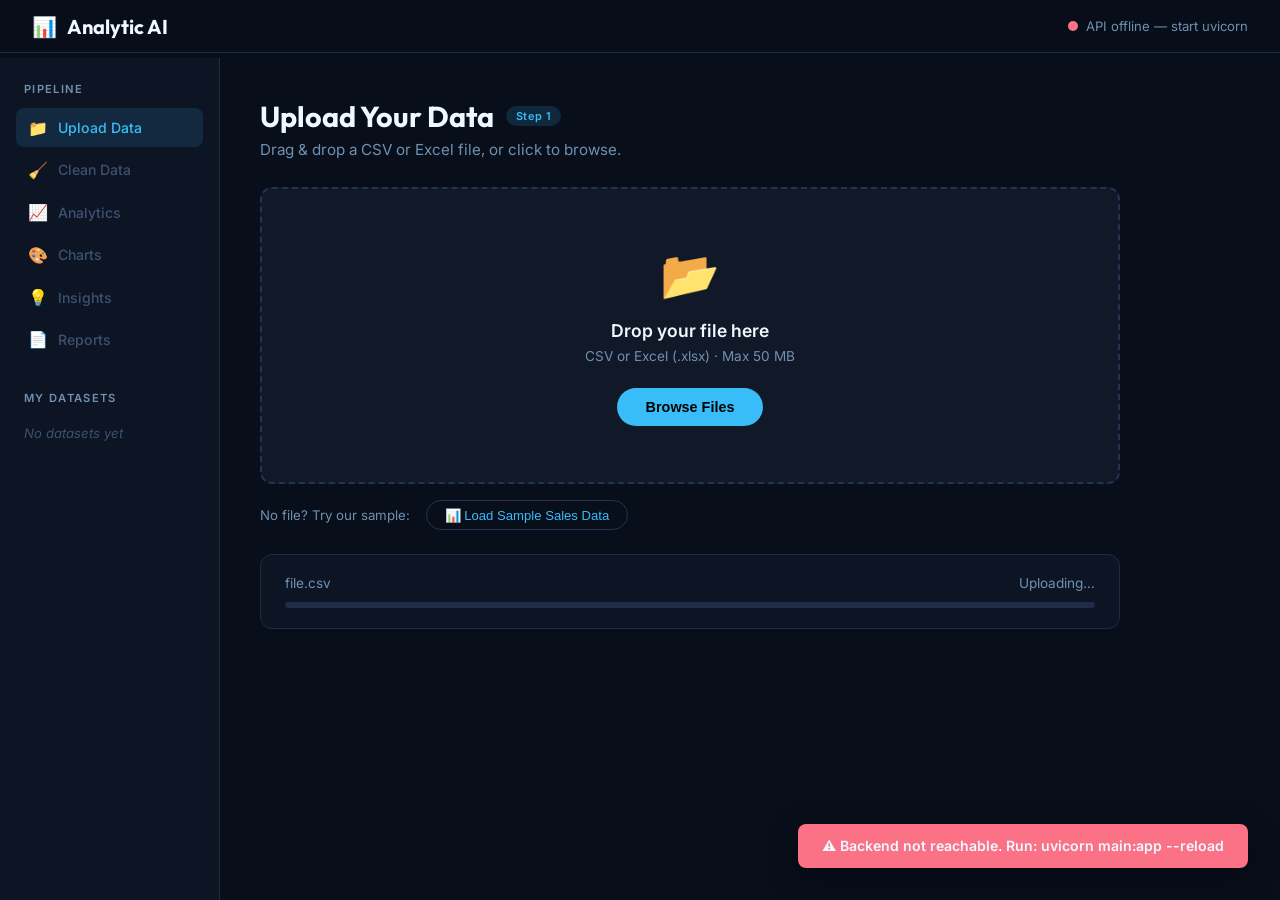
<file: public/dashboard.html>
<!DOCTYPE html>
<html lang="en">

<head>
    <meta charset="UTF-8" />
    <meta name="viewport" content="width=device-width, initial-scale=1.0" />
    <title>Analytic AI — Dashboard</title>
    <link rel="preconnect" href="https://fonts.googleapis.com" />
    <link
        href="https://fonts.googleapis.com/css2?family=Outfit:wght@300;400;600;700;800&family=Inter:wght@400;500;600&display=swap"
        rel="stylesheet" />
    <link rel="stylesheet" href="dashboard.css" />
</head>

<body>

    <!-- ── Navigation ───────────────────────────────────────── -->
    <nav class="dash-nav">
        <a href="index.html" class="logo">📊 <span>Analytic AI</span></a>
        <div class="nav-status">
            <span id="api-status" class="status-dot offline" title="API connection status"></span>
            <span id="api-label">Connecting…</span>
        </div>
    </nav>

    <!-- ── Pipeline Steps sidebar ──────────────────────────── -->
    <div class="layout">

        <aside class="sidebar">
            <p class="sidebar-title">Pipeline</p>
            <ul class="steps-list">
                <li class="step-item active" data-step="upload" id="nav-upload">
                    <span class="step-icon">📁</span>
                    <span class="step-label">Upload Data</span>
                    <span class="step-tick hidden">✓</span>
                </li>
                <li class="step-item locked" data-step="clean" id="nav-clean">
                    <span class="step-icon">🧹</span>
                    <span class="step-label">Clean Data</span>
                    <span class="step-tick hidden">✓</span>
                </li>
                <li class="step-item locked" data-step="analytics" id="nav-analytics">
                    <span class="step-icon">📈</span>
                    <span class="step-label">Analytics</span>
                    <span class="step-tick hidden">✓</span>
                </li>
                <li class="step-item locked" data-step="charts" id="nav-charts">
                    <span class="step-icon">🎨</span>
                    <span class="step-label">Charts</span>
                    <span class="step-tick hidden">✓</span>
                </li>
                <li class="step-item locked" data-step="insights" id="nav-insights">
                    <span class="step-icon">💡</span>
                    <span class="step-label">Insights</span>
                    <span class="step-tick hidden">✓</span>
                </li>
                <li class="step-item locked" data-step="reports" id="nav-reports">
                    <span class="step-icon">📄</span>
                    <span class="step-label">Reports</span>
                    <span class="step-tick hidden">✓</span>
                </li>
            </ul>

            <!-- Dataset list -->
            <div class="sidebar-section">
                <p class="sidebar-title">My Datasets</p>
                <ul id="dataset-list" class="dataset-list">
                    <li class="ds-empty">No datasets yet</li>
                </ul>
            </div>
        </aside>

        <!-- ── Main panel ──────────────────────────────────────── -->
        <main class="main-panel">

            <!-- ═══ STEP 1: UPLOAD ═══ -->
            <section id="step-upload" class="step-section active">
                <div class="step-header">
                    <h1>Upload Your Data <span class="badge">Step 1</span></h1>
                    <p>Drag & drop a CSV or Excel file, or click to browse.</p>
                </div>

                <div class="upload-zone" id="drop-zone">
                    <div class="upload-icon">📂</div>
                    <p class="upload-title">Drop your file here</p>
                    <p class="upload-sub">CSV or Excel (.xlsx) · Max 50 MB</p>
                    <button class="btn-upload" id="browse-btn">Browse Files</button>
                    <input type="file" id="file-input" accept=".csv,.xlsx,.xls" hidden />
                </div>

                <!-- Sample file quick-load -->
                <div class="sample-bar">
                    <span>No file? Try our sample:</span>
                    <button class="btn-sample" id="sample-btn">📊 Load Sample Sales Data</button>
                </div>

                <!-- Upload progress -->
                <div id="upload-progress" class="progress-card hidden">
                    <div class="progress-info">
                        <span id="upload-filename">file.csv</span>
                        <span id="upload-status-text">Uploading…</span>
                    </div>
                    <div class="progress-bar-wrap">
                        <div class="progress-bar" id="progress-bar"></div>
                    </div>
                </div>

                <!-- Upload result -->
                <div id="upload-result" class="result-card hidden">
                    <div class="result-header">
                        <span class="result-icon">✅</span>
                        <div>
                            <h3 id="result-name">dataset.csv</h3>
                            <p id="result-meta">0 rows · 0 columns</p>
                        </div>
                    </div>
                    <div class="preview-wrap">
                        <p class="preview-label">Data Preview (first 5 rows)</p>
                        <div class="table-scroll">
                            <table id="preview-table" class="data-table"></table>
                        </div>
                    </div>
                    <div class="step-actions">
                        <button class="btn-primary" id="go-clean-btn">🧹 Clean This Data →</button>
                    </div>
                </div>
            </section>

            <!-- ═══ STEP 2: CLEAN ═══ -->
            <section id="step-clean" class="step-section hidden">
                <div class="step-header">
                    <h1>Auto-Clean Data <span class="badge">Step 2</span></h1>
                    <p>Our Pandas engine will normalize, fix nulls, and flag outliers automatically.</p>
                </div>
                <div class="clean-preview-card">
                    <div class="clean-stat" id="cs-rows"><span class="cs-num">—</span><span class="cs-lbl">Rows</span>
                    </div>
                    <div class="clean-stat" id="cs-cols"><span class="cs-num">—</span><span
                            class="cs-lbl">Columns</span></div>
                    <div class="clean-stat" id="cs-status"><span class="cs-num"
                            style="font-size:1.2rem">Pending</span><span class="cs-lbl">Status</span></div>
                </div>
                <button class="btn-primary" id="run-clean-btn">🚀 Run Cleaning Pipeline</button>
                <div id="clean-result" class="result-card hidden">
                    <h3>✅ Cleaning Complete</h3>
                    <div class="stats-grid" id="clean-stats-grid"></div>
                    <div class="columns-report hidden" id="rename-report"></div>
                    <div class="step-actions">
                        <button class="btn-primary" id="go-analytics-btn">📈 Run Analytics →</button>
                    </div>
                </div>
            </section>

            <!-- ═══ STEP 3: ANALYTICS ═══ -->
            <section id="step-analytics" class="step-section hidden">
                <div class="step-header">
                    <h1>Business Analytics <span class="badge">Step 3</span></h1>
                    <p>NumPy-powered KPIs computed automatically from your data.</p>
                </div>
                <button class="btn-primary" id="run-analytics-btn">⚡ Compute KPIs</button>
                <div id="analytics-result" class="result-card hidden">
                    <div class="kpi-grid" id="kpi-grid"></div>
                    <div id="monthly-section" class="monthly-section hidden">
                        <h3>Monthly Revenue Breakdown</h3>
                        <div class="monthly-bars" id="monthly-bars"></div>
                    </div>
                    <div id="forecast-section" class="monthly-section hidden" style="margin-top:2rem">
                        <h3>🔮 AI Revenue Forecast (3 Periods)</h3>
                        <div class="kpi-grid" id="forecast-grid"></div>
                    </div>
                    <div class="step-actions">
                        <button class="btn-secondary" id="run-forecast-btn" style="margin-right:0.5rem">🔮 Predict
                            Future</button>
                        <button class="btn-primary" id="go-charts-btn">🎨 Generate Charts →</button>
                    </div>
                </div>
            </section>

            <!-- ═══ STEP 4: CHARTS ═══ -->
            <section id="step-charts" class="step-section hidden">
                <div class="step-header">
                    <h1>Data Visualizations <span class="badge">Step 4</span></h1>
                    <p>Seaborn-powered charts rendered from your dataset.</p>
                </div>
                <div class="chart-type-bar">
                    <button class="chart-tab active" data-chart="revenue_trend">📈 Revenue</button>
                    <button class="chart-tab" data-chart="product_pie">🥧 Products</button>
                    <button class="chart-tab" data-chart="branch_bar">🏪 Branches</button>
                    <button class="chart-tab" data-chart="sales_heatmap">🌡️ Heatmap</button>
                    <button class="chart-tab" data-chart="segment_scatter">👥 Segments</button>
                </div>
                <div id="chart-display" class="chart-display">
                    <div class="chart-placeholder">
                        <p>Click a chart above to generate it</p>
                    </div>
                </div>
                <div class="step-actions">
                    <button class="btn-primary" id="go-insights-btn">💡 Get Insights →</button>
                </div>
            </section>

            <!-- ═══ STEP 5: INSIGHTS ═══ -->
            <section id="step-insights" class="step-section hidden">
                <div class="step-header">
                    <h1>AI Business Insights <span class="badge">Step 5</span></h1>
                    <p>Rule-based engine generates written commentary on your business performance.</p>
                </div>
                <button class="btn-primary" id="run-insights-btn">💡 Generate Insights</button>
                <div id="insights-result" class="result-card hidden">
                    <div class="exec-summary" id="exec-summary"></div>
                    <div class="insights-list" id="insights-list"></div>
                    <div class="step-actions">
                        <button class="btn-primary" id="go-reports-btn">📄 Create Report →</button>
                    </div>
                </div>
            </section>

            <!-- ═══ STEP 6: REPORTS ═══ -->
            <section id="step-reports" class="step-section hidden">
                <div class="step-header">
                    <h1>Download Reports <span class="badge">Step 6</span></h1>
                    <p>Get your branded business intelligence report in PDF or Excel.</p>
                </div>
                <div class="reports-grid">
                    <div class="report-card">
                        <div class="report-icon">📄</div>
                        <h3>PDF Report</h3>
                        <p>Branded layout with KPI table, monthly breakdown, charts, and written insights.</p>
                        <button class="btn-primary" id="dl-pdf-btn">⬇ Download PDF</button>
                    </div>
                    <div class="report-card">
                        <div class="report-icon">📊</div>
                        <h3>Excel Report</h3>
                        <p>Multi-sheet workbook: KPI summary, monthly data, insights, and cleaned data sheet.</p>
                        <button class="btn-primary btn-green" id="dl-excel-btn">⬇ Download Excel</button>
                    </div>
                </div>
                <div class="step-actions" style="margin-top:2rem">
                    <button class="btn-secondary" id="start-over-btn">↩ Start Over with New File</button>
                </div>
            </section>

        </main>
    </div>

    <!-- ── Toast notification ──────────────────────────────── -->
    <div id="toast" class="toast hidden"></div>

    <!-- ── Loading overlay ──────────────────────────────────── -->
    <div id="loader" class="loader-overlay hidden">
        <div class="loader-box">
            <div class="spinner"></div>
            <p id="loader-msg">Processing…</p>
        </div>
    </div>

    <script src="config.js?v=2"></script>
    <script src="dashboard.js"></script>

</body>

</html>
</file>
<file: public/dashboard.css>
/* ── Analytic AI Dashboard ───────────────────────────────── */
@import url('https://fonts.googleapis.com/css2?family=Outfit:wght@300;400;600;700;800&family=Inter:wght@400;500;600&display=swap');

:root {
    --bg: #080e1a;
    --surface: #0d1424;
    --surface2: #111827;
    --border: #1e2d45;
    --border2: #243352;
    --primary: #38bdf8;
    --primary-dim: #0c3a5a;
    --teal: #2dd4bf;
    --purple: #a78bfa;
    --green: #34d399;
    --yellow: #fbbf24;
    --red: #fb7185;
    --text: #f0f9ff;
    --muted: #7090b0;
    --muted2: #3c5270;
    --radius: 12px;
    --radius-sm: 8px;
    --glow: 0 0 24px rgba(56, 189, 248, .12);
}

*,
*::before,
*::after {
    box-sizing: border-box;
    margin: 0;
    padding: 0;
}

html {
    scroll-behavior: smooth;
}

body {
    font-family: 'Inter', sans-serif;
    background: var(--bg);
    color: var(--text);
    min-height: 100vh;
    overflow-x: hidden;
}

/* ── Nav ──────────────────────────────────────────────────── */
.dash-nav {
    position: fixed;
    top: 0;
    left: 0;
    right: 0;
    z-index: 100;
    display: flex;
    align-items: center;
    justify-content: space-between;
    padding: .85rem 2rem;
    background: rgba(8, 14, 26, .88);
    backdrop-filter: blur(16px);
    border-bottom: 1px solid var(--border);
}

.logo {
    display: flex;
    align-items: center;
    gap: .6rem;
    font-family: 'Outfit', sans-serif;
    font-size: 1.25rem;
    font-weight: 700;
    color: var(--primary);
    text-decoration: none;
}

.logo span {
    color: var(--text);
}

.nav-status {
    display: flex;
    align-items: center;
    gap: .5rem;
    font-size: .82rem;
    color: var(--muted);
}

.status-dot {
    width: 10px;
    height: 10px;
    border-radius: 50%;
    flex-shrink: 0;
}

.status-dot.online {
    background: var(--green);
    box-shadow: 0 0 8px var(--green);
}

.status-dot.offline {
    background: var(--red);
    animation: pulse-red 1.5s infinite;
}

@keyframes pulse-red {

    0%,
    100% {
        opacity: 1
    }

    50% {
        opacity: .4
    }
}

/* ── Layout ───────────────────────────────────────────────── */
.layout {
    display: flex;
    min-height: 100vh;
    padding-top: 58px;
}

/* ── Sidebar ──────────────────────────────────────────────── */
.sidebar {
    width: 220px;
    flex-shrink: 0;
    background: var(--surface);
    border-right: 1px solid var(--border);
    padding: 1.5rem 1rem;
    position: fixed;
    top: 58px;
    left: 0;
    bottom: 0;
    overflow-y: auto;
}

.sidebar-title {
    font-size: .7rem;
    font-weight: 600;
    letter-spacing: .12em;
    text-transform: uppercase;
    color: var(--muted);
    margin-bottom: .75rem;
    padding: 0 .5rem;
}

.sidebar-section {
    margin-top: 2rem;
}

/* Steps list */
.steps-list {
    list-style: none;
}

.step-item {
    display: flex;
    align-items: center;
    gap: .6rem;
    padding: .6rem .75rem;
    border-radius: var(--radius-sm);
    cursor: pointer;
    margin-bottom: .2rem;
    transition: background .2s, color .2s;
    font-size: .88rem;
    font-weight: 500;
    position: relative;
}

.step-item.active {
    background: rgba(56, 189, 248, .12);
    color: var(--primary);
}

.step-item.done {
    color: var(--green);
}

.step-item.locked {
    color: var(--muted2);
    cursor: not-allowed;
}

.step-item:hover:not(.locked):not(.active) {
    background: rgba(255, 255, 255, .04);
}

.step-icon {
    font-size: 1rem;
    flex-shrink: 0;
}

.step-label {
    flex: 1;
}

.step-tick {
    font-size: .75rem;
    color: var(--green);
    margin-left: auto;
}

.step-tick.hidden {
    display: none;
}

/* Dataset list */
.dataset-list {
    list-style: none;
    font-size: .82rem;
}

.dataset-list li {
    padding: .5rem .5rem;
    border-radius: var(--radius-sm);
    cursor: pointer;
    margin-bottom: .15rem;
    color: var(--muted);
    white-space: nowrap;
    overflow: hidden;
    text-overflow: ellipsis;
}

.dataset-list li.ds-empty {
    color: var(--muted2);
    font-style: italic;
    cursor: default;
}

.dataset-list li.ds-active {
    color: var(--primary);
    background: rgba(56, 189, 248, .08);
}

.dataset-list li:hover:not(.ds-empty):not(.ds-active) {
    background: rgba(255, 255, 255, .04);
    color: var(--text);
}

/* ── Main panel ───────────────────────────────────────────── */
.main-panel {
    margin-left: 220px;
    flex: 1;
    padding: 2.5rem 2.5rem 4rem;
    max-width: 940px;
}

/* ── Step sections ────────────────────────────────────────── */
.step-section.hidden {
    display: none;
}

.step-section.active {
    display: block;
    animation: fadeIn .3s ease;
}

@keyframes fadeIn {
    from {
        opacity: 0;
        transform: translateY(12px)
    }

    to {
        opacity: 1;
        transform: translateY(0)
    }
}

.step-header {
    margin-bottom: 1.75rem;
}

.step-header h1 {
    font-family: 'Outfit', sans-serif;
    font-size: 1.8rem;
    font-weight: 700;
    color: var(--text);
    display: flex;
    align-items: center;
    gap: .75rem;
}

.step-header p {
    color: var(--muted);
    margin-top: .4rem;
    font-size: .95rem;
}

.badge {
    font-family: 'Inter', sans-serif;
    font-size: .68rem;
    font-weight: 600;
    padding: .2rem .6rem;
    border-radius: 999px;
    background: rgba(56, 189, 248, .15);
    color: var(--primary);
    letter-spacing: .06em;
}

/* ── Upload zone ──────────────────────────────────────────── */
.upload-zone {
    border: 2px dashed var(--border2);
    border-radius: var(--radius);
    padding: 3.5rem 2rem;
    text-align: center;
    background: var(--surface2);
    transition: border-color .2s, background .2s;
    cursor: pointer;
}

.upload-zone:hover,
.upload-zone.drag-over {
    border-color: var(--primary);
    background: rgba(56, 189, 248, .05);
}

.upload-icon {
    font-size: 3rem;
    margin-bottom: 1rem;
}

.upload-title {
    font-size: 1.1rem;
    font-weight: 600;
    color: var(--text);
    margin-bottom: .4rem;
}

.upload-sub {
    font-size: .85rem;
    color: var(--muted);
    margin-bottom: 1.5rem;
}

.btn-upload {
    padding: .7rem 1.8rem;
    border-radius: 999px;
    background: var(--primary);
    color: #000;
    font-weight: 700;
    font-size: .9rem;
    border: none;
    cursor: pointer;
    transition: transform .15s, box-shadow .2s;
}

.btn-upload:hover {
    transform: translateY(-2px);
    box-shadow: 0 6px 20px rgba(56, 189, 248, .35);
}

.sample-bar {
    display: flex;
    align-items: center;
    gap: 1rem;
    margin-top: 1rem;
    font-size: .83rem;
    color: var(--muted);
}

.btn-sample {
    border: 1px solid var(--border2);
    border-radius: 999px;
    background: transparent;
    color: var(--primary);
    padding: .4rem 1.1rem;
    font-size: .82rem;
    cursor: pointer;
    transition: background .2s;
}

.btn-sample:hover {
    background: rgba(56, 189, 248, .08);
}

/* ── Progress bar ─────────────────────────────────────────── */
.progress-card {
    margin-top: 1.5rem;
    padding: 1.25rem 1.5rem;
    background: var(--surface);
    border-radius: var(--radius);
    border: 1px solid var(--border);
}

.progress-info {
    display: flex;
    justify-content: space-between;
    margin-bottom: .7rem;
    font-size: .85rem;
    color: var(--muted);
}

.progress-bar-wrap {
    height: 6px;
    border-radius: 999px;
    background: var(--border);
    overflow: hidden;
}

.progress-bar {
    height: 100%;
    width: 0;
    border-radius: 999px;
    background: linear-gradient(90deg, var(--primary), var(--teal));
    transition: width .4s ease;
}

/* ── Result card ──────────────────────────────────────────── */
.result-card {
    margin-top: 1.5rem;
    padding: 1.75rem;
    background: var(--surface);
    border-radius: var(--radius);
    border: 1px solid var(--border);
    box-shadow: var(--glow);
}

.result-card.hidden {
    display: none;
}

.result-header {
    display: flex;
    align-items: center;
    gap: 1rem;
    margin-bottom: 1.25rem;
}

.result-icon {
    font-size: 2rem;
}

.result-header h3 {
    font-family: 'Outfit', sans-serif;
    font-size: 1.2rem;
    color: var(--text);
}

.result-header p {
    color: var(--muted);
    font-size: .85rem;
    margin-top: .2rem;
}

.preview-label {
    font-size: .75rem;
    font-weight: 600;
    text-transform: uppercase;
    letter-spacing: .1em;
    color: var(--muted);
    margin-bottom: .6rem;
}

.table-scroll {
    overflow-x: auto;
    max-height: 260px;
    overflow-y: auto;
}

/* ── Data table ───────────────────────────────────────────── */
.data-table {
    width: 100%;
    border-collapse: collapse;
    font-size: .8rem;
}

.data-table th {
    position: sticky;
    top: 0;
    background: var(--surface2);
    padding: .5rem .75rem;
    text-align: left;
    font-weight: 600;
    color: var(--primary);
    border-bottom: 1px solid var(--border2);
    white-space: nowrap;
}

.data-table td {
    padding: .45rem .75rem;
    color: var(--muted);
    border-bottom: 1px solid rgba(255, 255, 255, .04);
    white-space: nowrap;
}

.data-table tr:hover td {
    background: rgba(255, 255, 255, .02);
}

/* ── Buttons ──────────────────────────────────────────────── */
.step-actions {
    margin-top: 1.5rem;
    display: flex;
    gap: 1rem;
}

.btn-primary {
    padding: .75rem 2rem;
    border-radius: 999px;
    background: linear-gradient(135deg, var(--primary), var(--teal));
    color: #000;
    font-weight: 700;
    font-size: .92rem;
    border: none;
    cursor: pointer;
    transition: transform .15s, box-shadow .2s, opacity .2s;
}

.btn-primary:hover {
    transform: translateY(-2px);
    box-shadow: 0 8px 24px rgba(56, 189, 248, .3);
}

.btn-primary:disabled {
    opacity: .5;
    cursor: not-allowed;
    transform: none;
    box-shadow: none;
}

.btn-primary.btn-green {
    background: linear-gradient(135deg, var(--green), var(--teal));
}

.btn-secondary {
    padding: .75rem 2rem;
    border-radius: 999px;
    background: transparent;
    border: 1px solid var(--border2);
    color: var(--muted);
    font-weight: 600;
    font-size: .92rem;
    cursor: pointer;
    transition: border-color .2s, color .2s;
}

.btn-secondary:hover {
    border-color: var(--primary);
    color: var(--primary);
}

/* ── Clean step ───────────────────────────────────────────── */
.clean-preview-card {
    display: flex;
    gap: 1rem;
    margin-bottom: 1.5rem;
}

.clean-stat {
    flex: 1;
    padding: 1.25rem;
    background: var(--surface);
    border-radius: var(--radius);
    border: 1px solid var(--border);
    text-align: center;
    display: flex;
    flex-direction: column;
    align-items: center;
    gap: .4rem;
}

.cs-num {
    font-family: 'Outfit', sans-serif;
    font-size: 1.8rem;
    font-weight: 700;
    color: var(--primary);
}

.cs-lbl {
    font-size: .75rem;
    color: var(--muted);
    text-transform: uppercase;
    letter-spacing: .08em;
}

.stats-grid {
    display: grid;
    grid-template-columns: repeat(auto-fill, minmax(150px, 1fr));
    gap: 1rem;
    margin-top: 1rem;
}

.stat-box {
    background: var(--surface2);
    border-radius: var(--radius-sm);
    padding: 1rem;
    text-align: center;
}

.stat-box .sv {
    font-family: 'Outfit', sans-serif;
    font-size: 1.5rem;
    font-weight: 700;
    color: var(--green);
}

.stat-box .sl {
    font-size: .72rem;
    color: var(--muted);
    margin-top: .2rem;
}

/* ── KPI cards ────────────────────────────────────────────── */
.kpi-grid {
    display: grid;
    grid-template-columns: repeat(auto-fill, minmax(200px, 1fr));
    gap: 1rem;
    margin-bottom: 1.5rem;
}

.kpi-card {
    background: var(--surface2);
    border-radius: var(--radius);
    border: 1px solid var(--border);
    padding: 1.25rem;
    transition: border-color .2s;
}

.kpi-card:hover {
    border-color: var(--primary);
}

.kpi-label {
    font-size: .72rem;
    font-weight: 600;
    text-transform: uppercase;
    letter-spacing: .09em;
    color: var(--muted);
    margin-bottom: .6rem;
}

.kpi-value {
    font-family: 'Outfit', sans-serif;
    font-size: 1.5rem;
    font-weight: 700;
    color: var(--primary);
}

.kpi-sub {
    font-size: .78rem;
    color: var(--muted);
    margin-top: .3rem;
}

.kpi-growth-pos {
    color: var(--green);
}

.kpi-growth-neg {
    color: var(--red);
}

/* Monthly bars */
.monthly-section {
    margin-top: 1.5rem;
}

.monthly-section h3 {
    font-family: 'Outfit', sans-serif;
    font-size: 1rem;
    color: var(--text);
    margin-bottom: 1rem;
}

.monthly-bars {
    display: flex;
    flex-direction: column;
    gap: .5rem;
}

.month-row {
    display: flex;
    align-items: center;
    gap: 1rem;
}

.month-label {
    font-size: .8rem;
    color: var(--muted);
    width: 80px;
    flex-shrink: 0;
}

.month-bar-wrap {
    flex: 1;
    height: 10px;
    background: var(--border);
    border-radius: 999px;
    overflow: hidden;
}

.month-bar-fill {
    height: 100%;
    border-radius: 999px;
    background: linear-gradient(90deg, var(--primary), var(--teal));
    transition: width .6s ease;
}

.month-value {
    font-size: .78rem;
    color: var(--muted);
    width: 100px;
    text-align: right;
}

.month-growth {
    font-size: .72rem;
    width: 60px;
    text-align: right;
    flex-shrink: 0;
}

/* ── Charts ───────────────────────────────────────────────── */
.chart-type-bar {
    display: flex;
    flex-wrap: wrap;
    gap: .5rem;
    margin-bottom: 1.5rem;
}

.chart-tab {
    padding: .5rem 1.2rem;
    border-radius: 999px;
    border: 1px solid var(--border2);
    background: transparent;
    color: var(--muted);
    font-size: .83rem;
    cursor: pointer;
    transition: all .2s;
}

.chart-tab:hover {
    border-color: var(--primary);
    color: var(--primary);
}

.chart-tab.active {
    background: rgba(56, 189, 248, .15);
    border-color: var(--primary);
    color: var(--primary);
}

.chart-tab.loading {
    opacity: .6;
    cursor: wait;
}

.chart-display {
    background: var(--surface);
    border-radius: var(--radius);
    border: 1px solid var(--border);
    min-height: 360px;
    display: flex;
    align-items: center;
    justify-content: center;
    overflow: hidden;
}

.chart-display img {
    max-width: 100%;
    border-radius: var(--radius);
    display: block;
}

.chart-placeholder {
    text-align: center;
    color: var(--muted2);
}

.chart-placeholder p {
    font-size: .9rem;
}

/* ── Insights ─────────────────────────────────────────────── */
.exec-summary {
    background: rgba(56, 189, 248, .07);
    border-left: 3px solid var(--primary);
    border-radius: 0 var(--radius-sm) var(--radius-sm) 0;
    padding: 1.25rem 1.5rem;
    margin-bottom: 1.5rem;
    font-size: .9rem;
    line-height: 1.7;
    color: var(--text);
}

.exec-summary h4 {
    font-size: .7rem;
    text-transform: uppercase;
    letter-spacing: .1em;
    color: var(--primary);
    margin-bottom: .75rem;
}

.insights-list {
    display: flex;
    flex-direction: column;
    gap: .75rem;
}

.insight-item {
    padding: 1rem 1.25rem;
    border-radius: var(--radius-sm);
    font-size: .88rem;
    line-height: 1.6;
}

.insight-item.info {
    background: rgba(56, 189, 248, .07);
    border-left: 3px solid var(--primary);
}

.insight-item.warning {
    background: rgba(251, 191, 36, .07);
    border-left: 3px solid var(--yellow);
}

.insight-item.critical {
    background: rgba(251, 113, 133, .07);
    border-left: 3px solid var(--red);
}

.insight-tag {
    font-size: .68rem;
    font-weight: 700;
    text-transform: uppercase;
    letter-spacing: .1em;
    display: inline-block;
    padding: .15rem .5rem;
    border-radius: 4px;
    margin-bottom: .4rem;
}

.insight-tag.info {
    background: rgba(56, 189, 248, .15);
    color: var(--primary);
}

.insight-tag.warning {
    background: rgba(251, 191, 36, .15);
    color: var(--yellow);
}

.insight-tag.critical {
    background: rgba(251, 113, 133, .15);
    color: var(--red);
}

/* ── Reports ──────────────────────────────────────────────── */
.reports-grid {
    display: grid;
    grid-template-columns: 1fr 1fr;
    gap: 1.5rem;
}

.report-card {
    background: var(--surface);
    border: 1px solid var(--border);
    border-radius: var(--radius);
    padding: 2rem;
    text-align: center;
    transition: border-color .2s, box-shadow .2s;
}

.report-card:hover {
    border-color: var(--primary);
    box-shadow: var(--glow);
}

.report-icon {
    font-size: 3rem;
    margin-bottom: 1rem;
}

.report-card h3 {
    font-family: 'Outfit', sans-serif;
    font-size: 1.2rem;
    font-weight: 700;
    margin-bottom: .6rem;
}

.report-card p {
    font-size: .85rem;
    color: var(--muted);
    margin-bottom: 1.5rem;
    line-height: 1.6;
}

.report-card .btn-primary {
    width: 100%;
    justify-content: center;
    display: flex;
}

/* ── Toast ────────────────────────────────────────────────── */
.toast {
    position: fixed;
    bottom: 2rem;
    right: 2rem;
    z-index: 9999;
    padding: .85rem 1.5rem;
    border-radius: var(--radius-sm);
    font-size: .88rem;
    font-weight: 600;
    color: #0a1628;
    background: var(--primary);
    box-shadow: 0 8px 32px rgba(0, 0, 0, .4);
    transform: translateY(0);
    transition: opacity .3s, transform .3s;
}

.toast.error {
    background: var(--red);
    color: var(--text);
}

.toast.success {
    background: var(--green);
}

.toast.hidden {
    opacity: 0;
    pointer-events: none;
    transform: translateY(20px);
}

/* ── Loader ───────────────────────────────────────────────── */
.loader-overlay {
    position: fixed;
    inset: 0;
    z-index: 9990;
    background: rgba(8, 14, 26, .75);
    backdrop-filter: blur(4px);
    display: flex;
    align-items: center;
    justify-content: center;
}

.loader-overlay.hidden {
    display: none;
}

.loader-box {
    text-align: center;
}

.spinner {
    width: 52px;
    height: 52px;
    margin: 0 auto 1rem;
    border: 4px solid var(--border2);
    border-top-color: var(--primary);
    border-radius: 50%;
    animation: spin .8s linear infinite;
}

@keyframes spin {
    to {
        transform: rotate(360deg);
    }
}

.loader-box p {
    color: var(--muted);
    font-size: .9rem;
}

/* Responsive */
@media (max-width: 700px) {
    .sidebar {
        display: none;
    }

    .main-panel {
        margin-left: 0;
        padding: 1.25rem;
    }

    .reports-grid {
        grid-template-columns: 1fr;
    }

    .clean-preview-card {
        flex-direction: column;
    }
}
</file>
